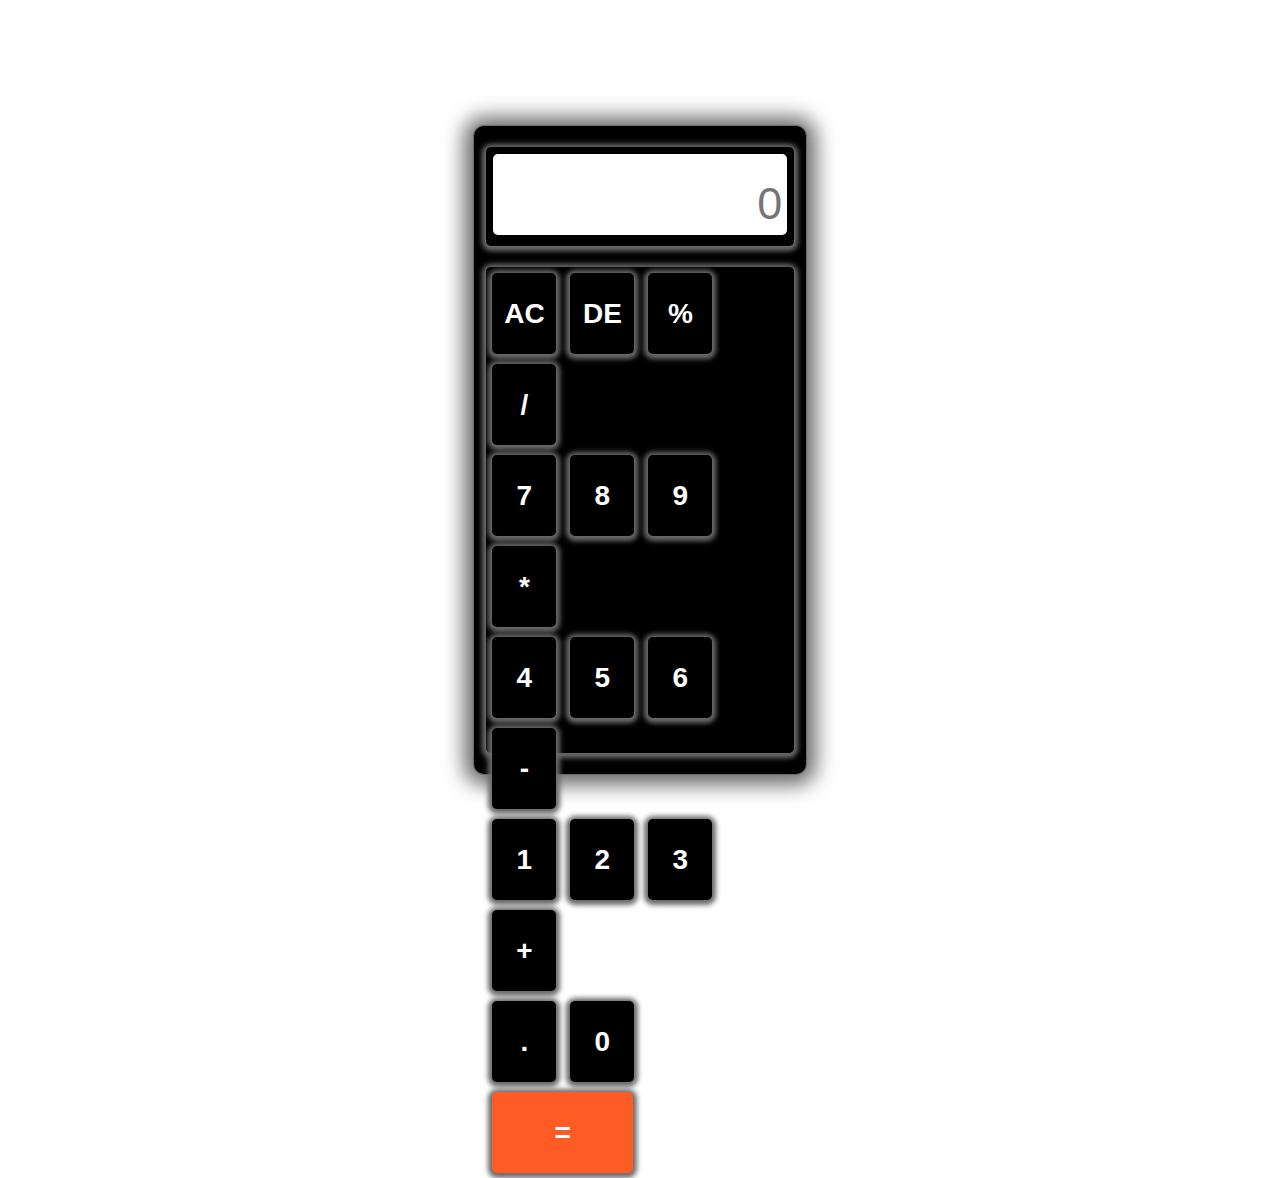
<file: web development (CFC)/DAY 6 (JavaScript)/index.html>
<!DOCTYPE html>
<html lang="en">
<head>
    <meta charset="UTF-8">
    <meta name="viewport" content="width=device-width, initial-scale=1.0">
    <title>JavaScript</title>

    <link rel="stylesheet" href="style.css">
</head>
<body>
    <div class="main">
        <div class="calculator">
            <div class="display">
                <input type="text" id="display" placeholder="0" readonly>
            </div>
            <div class="numbers">
                <div class="row1">
                    <button class="btn" id="reset">AC</button>
                    <button class="btn" id="del">DE</button>
                    <button class="values" id="per">%</button>
                    <button class="values" id="div">/</button>
                </div>
                <div class="row2">
                    <button class="values" id="seven">7</button>
                    <button class="values" id="eight">8</button>
                    <button class="values" id="nine">9</button>
                    <button class="values" id="mul">*</button>

                </div>
                <div class="row3">
                    <button class="values" id="four">4</button>
                    <button class="values" id="five">5</button>
                    <button class="values" id="six">6</button>
                    <button class="values" id="sub">-</button>
                </div>
                <div class="row4">
                    <button class="values" id="one">1</button>
                    <button class="values" id="two">2</button>
                    <button class="values" id="three">3</button>
                    <button class="values" id="add">+</button>
                </div>
                <div class="row5">
                    <button class="values" id="dot">.</button>
                    <button class="values" id="zero">0</button>
                    <button class="btn" id="equals">=</button>
                </div>
            </div>
        </div>
    </div>
    <script src="./script.js"></script>
</body>
</html>
</file>
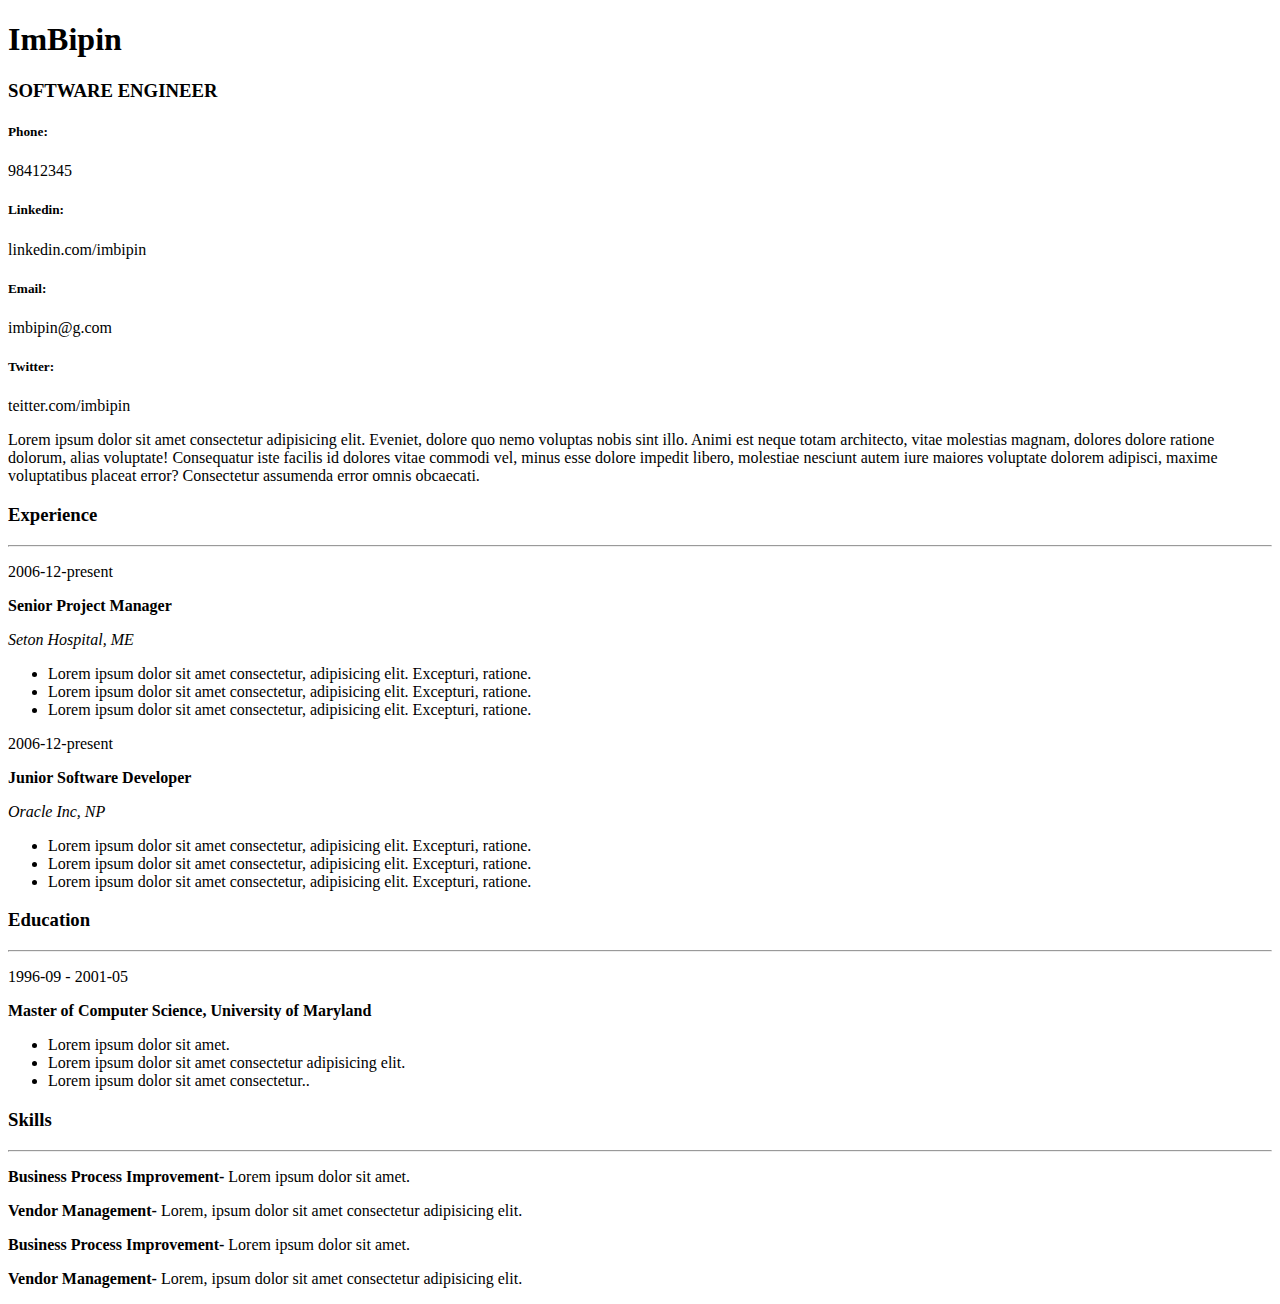
<file: web development (CFC)/day1.html>
<!DOCTYPE html>
<html lang="en">
<head>
    <meta charset="UTF-8">
    <meta name="viewport" content="width=device-width, initial-scale=1.0">
    <title>Document</title>
</head>
<body>
    <main>
        <header>
            <div class="introduction">
                <h1 class="name">ImBipin</h1>
                <h3>SOFTWARE ENGINEER</h3>
            </div>
            <div class="details">
                <h5>Phone:</h5> <p>98412345</p>
                <h5>Linkedin:</h5> <p>linkedin.com/imbipin</p>
            </div>
            <div class="accounts">
                <h5>Email:</h5> <p>imbipin@g.com</p>
                <h5>Twitter:</h5> <p>teitter.com/imbipin</p>
            </div>
            <div class="bi0">
                <p>Lorem ipsum dolor sit amet consectetur adipisicing elit. Eveniet, dolore quo nemo voluptas nobis sint illo. Animi est neque totam architecto, vitae molestias magnam, dolores dolore ratione dolorum, alias voluptate!
                Consequatur iste facilis id dolores vitae commodi vel, minus esse dolore impedit libero, molestiae nesciunt autem iure maiores voluptate dolorem adipisci, maxime voluptatibus placeat error? Consectetur assumenda error omnis obcaecati.</p>
            </div>
        </header>
        <div class="container">

            <!-- Experience -->
            <div class="experience">
                <h3 class="topic">Experience</h3>
                <hr>
                <div class="yearlyExpe">
                    <p>2006-12-present</p> 
                    <p><b>Senior Project Manager</b></p>
                    <p><i>Seton Hospital, ME</i></p>
                    <ul>
                        <li>Lorem ipsum dolor sit amet consectetur, adipisicing elit. Excepturi, ratione.</li>
                        <li>Lorem ipsum dolor sit amet consectetur, adipisicing elit. Excepturi, ratione.</li>
                        <li>Lorem ipsum dolor sit amet consectetur, adipisicing elit. Excepturi, ratione.</li>
                    </ul>
                </div>
                <div class="yearlyExpe">
                    <p>2006-12-present</p> 
                    <p><b>Junior Software Developer</b></p>
                    <p><i>Oracle Inc, NP</i></p>
                    <ul>
                        <li>Lorem ipsum dolor sit amet consectetur, adipisicing elit. Excepturi, ratione.</li>
                        <li>Lorem ipsum dolor sit amet consectetur, adipisicing elit. Excepturi, ratione.</li>
                        <li>Lorem ipsum dolor sit amet consectetur, adipisicing elit. Excepturi, ratione.</li>
                    </ul>
                </div>
            </div>

            <!-- Education -->
            <div class="education">
                <h3 class="topic">Education</h3>
                <hr>
                <div class="academic">
                    <p>1996-09 - 2001-05</p>
                    <p><b>Master of Computer Science, University of Maryland</b></p>
                    <ul>
                        <li>Lorem ipsum dolor sit amet.</li>
                        <li>Lorem ipsum dolor sit amet consectetur adipisicing elit.</li>
                        <li>Lorem ipsum dolor sit amet consectetur..</li>
                    </ul>
                </div>
            </div>

            <!-- Skills -->
             <div class="skills">
                <h3 class="topic">Skills</h3>
                <hr>
                <p><b>Business Process Improvement-</b> Lorem ipsum dolor sit amet.</p>
                <p><b>Vendor Management-</b> Lorem, ipsum dolor sit amet consectetur adipisicing elit.</p>
                <p><b>Business Process Improvement-</b> Lorem ipsum dolor sit amet.</p>
                <p><b>Vendor Management-</b> Lorem, ipsum dolor sit amet consectetur adipisicing elit.</p>
             </div>
        </div>
    </main>
</body>
</html>
</file>
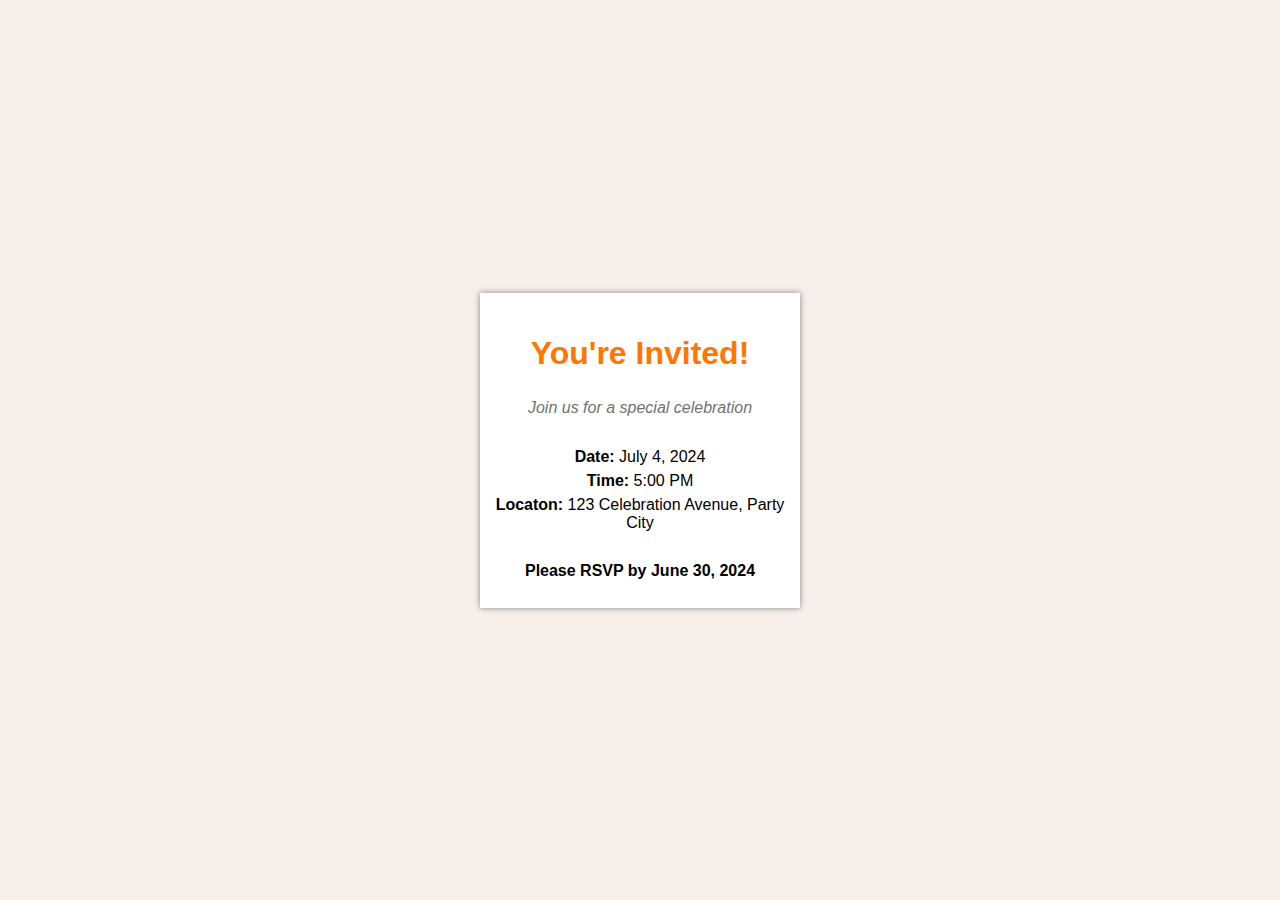
<file: web development (CFC)/day2.html>
<!DOCTYPE html>
<html lang="en">
<head>
    <meta charset="UTF-8">
    <meta name="viewport" content="width=device-width, initial-scale=1.0">
    <title>Invitation</title>

    <!-- Custom CSS -->
    <link rel="stylesheet" href="./assets/style/day2.css">

</head>
<body>
    <div class="main">
        <div class="container">
            <h1>You're Invited!</h1>
            <p id="text">Join us for a special celebration</p>
            <div class="info">
                <p><b>Date:</b> July 4, 2024</p>
                <p><b>Time:</b> 5:00 PM</p>
                <p><b>Locaton:</b> 123 Celebration Avenue, Party City</p>
            </div>
            <p><b>Please RSVP by June 30, 2024</b></p>
        </div>
    </div>
</body>
</html>
</file>
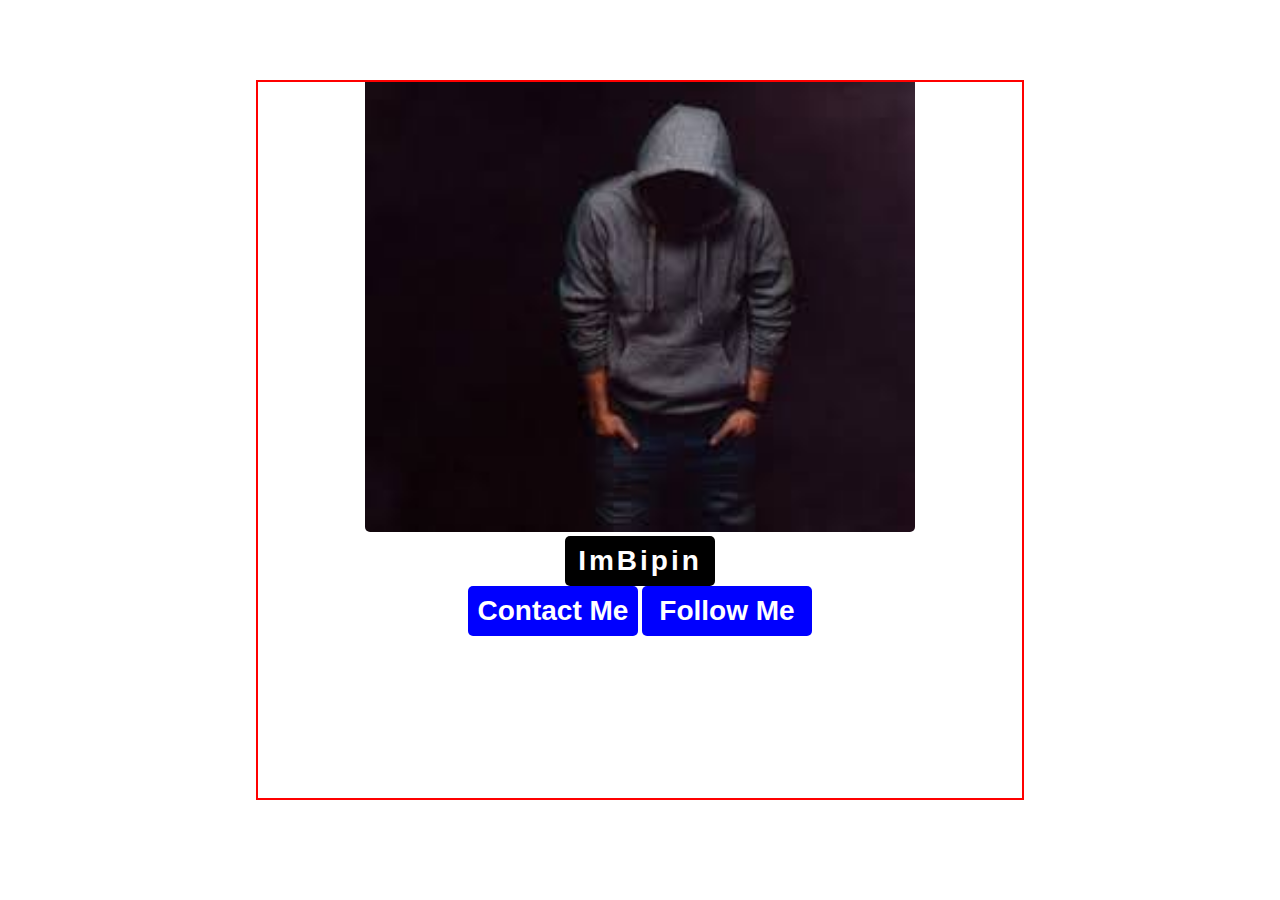
<file: web development (CFC)/day4.html>
<!DOCTYPE html>
<html lang="en">
<head>
    <meta charset="UTF-8">
    <meta name="viewport" content="width=device-width, initial-scale=1.0">
    <title>Document</title>
    <!-- Custom CSS -->
     <link rel="stylesheet" href="./assets/style/day4.css">
</head>
<body>
    <div class="main">
        <div class="profile">
            <img src="./assets/images/image.jpg" alt="">
        </div>
        <div class="name">
            <button class="myName">ImBipin</button>
        </div>
        <div class="link">
            <button class="contact">Contact Me</button>
            <button class="follow">Follow Me</button>
        </div>
    </div>
</body>
</html>
</file>
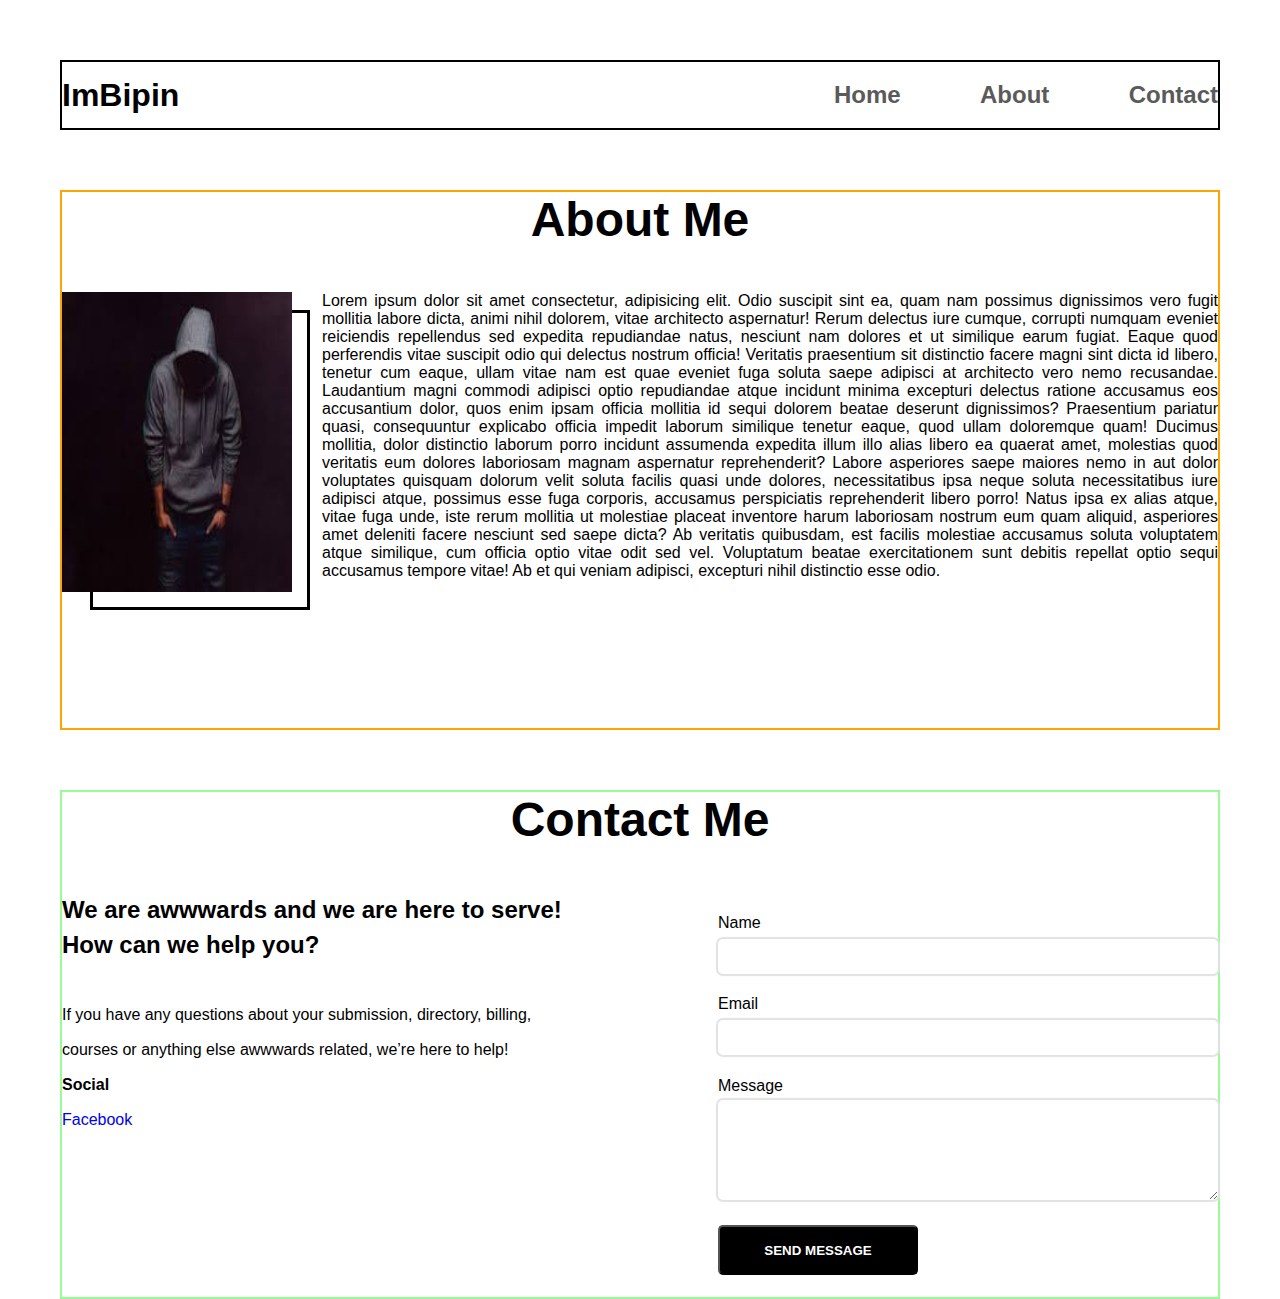
<file: web development (CFC)/protfolio.html>
<!DOCTYPE html>
<html lang="en">
<head>
    <meta charset="UTF-8">
    <meta name="viewport" content="width=device-width, initial-scale=1.0">
    <title>Portfolio</title>
    <!-- Custom CSS -->
    <link rel="stylesheet" href="./assets/style/portfolio.css">
</head>
<body>
    <div class="main">
        <div class="header">
            <div class="logo">
                <h1>ImBipin</h1>
            </div>
            <div class="nav">
                <ul>
                    <li><a href="#">Home</a></li>
                    <li><a href="#aboutMe">About</a></li>
                    <li><a href="#contactMe">Contact</a></li>
                </ul>
            </div>
        </div>
        <div class="body">
            <div class="topic" id="aboutMe"><h1>About Me</h1></div>
            <div class="aboutMe">
                <div class="frame"></div>
                <div class="profileImg">
                    <img src="./assets/images/image.jpg" alt="">
                </div>
                <div class="bio">
                    <p>Lorem ipsum dolor sit amet consectetur, adipisicing elit. Odio suscipit sint ea, quam nam possimus dignissimos vero fugit mollitia labore dicta, animi nihil dolorem, vitae architecto aspernatur! Rerum delectus iure cumque, corrupti numquam eveniet reiciendis repellendus sed expedita repudiandae natus, nesciunt nam dolores et ut similique earum fugiat. Eaque quod perferendis vitae suscipit odio qui delectus nostrum officia! Veritatis praesentium sit distinctio facere magni sint dicta id libero, tenetur cum eaque, ullam vitae nam est quae eveniet fuga soluta saepe adipisci at architecto vero nemo recusandae. Laudantium magni commodi adipisci optio repudiandae atque incidunt minima excepturi delectus ratione accusamus eos accusantium dolor, quos enim ipsam officia mollitia id sequi dolorem beatae deserunt dignissimos? Praesentium pariatur quasi, consequuntur explicabo officia impedit laborum similique tenetur eaque, quod ullam doloremque quam! Ducimus mollitia, dolor distinctio laborum porro incidunt assumenda expedita illum illo alias libero ea quaerat amet, molestias quod veritatis eum dolores laboriosam magnam aspernatur reprehenderit? Labore asperiores saepe maiores nemo in aut dolor voluptates quisquam dolorum velit soluta facilis quasi unde dolores, necessitatibus ipsa  neque soluta necessitatibus iure adipisci atque, possimus esse fuga corporis, accusamus perspiciatis reprehenderit libero porro! Natus ipsa ex alias atque, vitae fuga unde, iste rerum mollitia ut molestiae placeat inventore harum laboriosam nostrum eum quam aliquid, asperiores amet deleniti facere nesciunt sed saepe dicta? Ab veritatis quibusdam, est facilis molestiae accusamus soluta voluptatem atque similique, cum officia optio vitae odit sed vel. Voluptatum beatae exercitationem sunt debitis repellat optio sequi accusamus tempore vitae! Ab et qui veniam adipisci, excepturi nihil distinctio esse odio.</p>
                </div>
            </div>
        </div>
        <div class="footer">
            <div class="topic" id="contactMe"><h1>Contact Me</h1></div>
            <div class="contactMe">
                <div class="contactText">
                    <h2>We are awwwards and we are here to serve! How can we help you?</h2> <br>
                    <p>If you have any questions about your submission, directory, billing, courses or anything else awwwards related, we’re here to help!</p>

                    <div class="website"><b>Social</b>
                        <p><a href="https://www.facebook.com/">Facebook</a></p>
                    </div>
                </div>
                <div class="contactForm">
                    <form action="">
                        <label for="name">Name <br>
                        <input type="text" name="name" id="name">
                        </label>

                        <label for="email">Email <br>
                        <input type="text" name="email" id="email">
                        </label>

                        <label for="message">Message <br>
                        <textarea name="message" id="message"></textarea>
                        </label>

                        <button type="submit" class="btn">SEND MESSAGE</button>
                    </form>
                </div>
            </div>
        </div>
    </div>
</body>
</html>
</file>
<file: web development (CFC)/DAY 6 (JavaScript)/style.css>
*{
    margin: 0;
    padding: 0;
    box-sizing: border-box;
}
.main {
    height: 100vh;
    width: 100vw;
    display: flex;
    justify-content: center;
    align-items: center;
}
.calculator {
    height: 72vh;
    width: 26vw;
    border: none;
    border-radius: 10px;
    box-shadow: 0px 0px 0px 1px #6b6b6b, 0px 1px 20px 10px #6b6b6b;
    display: flex;
    flex-direction: column;
    justify-content: space-evenly;
    align-items: center;
    background-color: #000000;
}
.display {
    height: 11vh;
    width: 24vw;
    text-align: center;
    border-radius: 5px;
    box-shadow: 0px 1px 5px 4px #6b6b6b;
}
.display input {
    height: 9vh;
    width: 23vw;
    font-size: 45PX;
    font-weight: 500;
    border-radius: 5px;
    margin-top: 7px;
    border: none;
    text-align: end;
}
.display input:focus {
    outline: none;
}
.display input::placeholder {
    position: absolute;
    right: 5px;
    bottom: 5px;
}
.numbers {
    height: 54vh;
    width: 24vw;
    border: 1px solid;
    border-radius: 5px;
    display: flex;
    flex-direction: column;
    justify-content: space-evenly;
    align-items: center;
    box-shadow: 0px 1px 5px 4px #6b6b6b;
}
.numbers button {
    height: 9vh;
    width: 5vw;
    margin: 5px;
    font-size: 28PX;
    font-weight: 600;
    text-align: center;
    border-radius: 5px;
    border: navajowhite;
    background-color: #000000;
    color: #ffffff;
    box-shadow: 0px 1px 5px 4px #6b6b6b;
}
.numbers button:hover {
    background-color: #dfdfdf;
    color: #000000;
    font-weight: 600;
    cursor: pointer;
}
.numbers .row5 #equals {
    width: 11vw;
    background-color: #ff5b25;
}

/* 
@media screen and (max-width: 767px) {
    .calculator {
        height: 100vh;
        width: 100vw;
    }
    
    .display {
        height: 14vh;
        width: 90vw;
    }
    .display input {
        height: 12vh;
        width: 85vw;
        margin-top: 12px;
    }
    .numbers {
        height: 75vh;
        width: 90vw;
        box-shadow: 0px 1px 5px 4px #6b6b6b;
    }
    .numbers button {
        height: 11vh;
        width: 3rem;
        font-size: 1.5em;
        margin: 9px;
    }
    .numbers .row5 #equals {
        width: 41vw;
    }
} 
@media screen and (min-width: 768px) and (max-width: 1023) {
    .calculator {
        height: 85vh;
        width: 60vw;
    }
    
    .display {
        height: 14vh;
        width: 58vw;
    }
    .display input {
        height: 12vh;
        width: 57vw;
    }
    .numbers {
        height: 60vh;
        width: 58vw;
        border: 1px solid;
        border-radius: 5px;
        display: flex;
        flex-direction: column;
        justify-content: space-evenly;
        align-items: center;
        box-shadow: 0px 1px 5px 4px #6b6b6b;
    }
    .numbers button {
        height: 10vh;
        width: 12vw;
        margin: 6px;
        font-size: 44px;
    }
    .numbers .row5 #equals {
        width: 25vw;
    }
} */
</file>
<file: web development (CFC)/assets/style/day2.css>
* {
    margin: 0;
    padding: 0;
    box-sizing: border-box;
}
body {
    font-family: Arial, Helvetica, sans-serif;
}
.main {
    height: 100vh;
    width: 100vw;
    background-color: #f7efea;
    display: flex;
    justify-content: center;
    align-items: center;   
}
.container {
    width: 25vw;
    height: 35vh;
    background-color: #ffffff;
    box-shadow: 0px 0px 6px #858484;
    display: flex;
    flex-direction: column;
    justify-content: space-evenly;
    align-items: center;
}
h1 {
    padding-top: 15px;
    color: #ff7700;
}
#text {
    color: #737070;
    font-style: italic;
}
.info {
    text-align: center;
}
.info p {
    padding: 3px;
}
</file>
<file: web development (CFC)/assets/style/day4.css>
*{
    margin: 0;
    padding: 0;
    box-sizing: border-box;
}
body {
    display: flex;
    justify-content: center;
    margin-top: 80px;
}
.main {
    height: 80vh;
    width: 60vw;
    display: flex;
    flex-direction: column;
    justify-content: space-between;
    align-items: center;
    border: 2px solid red;
}
img {
    height: 50vh;
    width: 100%;
    border-radius: 0 0 5px 5px;
}
.myName {
    height: 50px;
    width: 150px;
    border: none;
    background-color: black;
    color: white;
    font-size: 28px;
    border-radius: 5px;
    font-weight: 700;
    letter-spacing: 3px;
}
.link {
    height: 300px;
}
.contact, .follow {
    height: 50px;
    width: 170px;
    border: none;
    background-color: #0000ff;
    color: white;
    font-size: 28px;
    font-weight: 600;
    border-radius: 5px;
}
</file>
<file: web development (CFC)/assets/style/portfolio.css>
*{
    margin: 0;
    padding: 0;
    box-sizing: border-box;
}
html {
    scroll-behavior: smooth;
}
body {
    font-family: Arial, Helvetica, sans-serif;
    
}
a {
    text-decoration: none;
}
.main {
    height: 100vh;
}
.header {
    height: 70px;
    margin: 60px;
    border: 2px solid black;
    display: flex;
    justify-content: space-between;
    align-items: center;
}
.nav {
    width: 30vw;
}
.nav ul {
    display: flex;
    justify-content: space-between;
    list-style: none;
    font-weight: 700;
}
.nav ul li a {
    color: #5a5a5a;
}
.nav ul li a:hover {
    color: black;
}
.nav a {
    font-size: 24px;
    text-decoration: none;
}
.body {
    height: 60vh;
    margin: 60px;
    border: 2px solid orange;
}
.aboutMe {
    display: flex;
}
.aboutMe .frame {
    height: 300px;
    width: 220px;
    border: 3px solid black;
    position: absolute;
    top: 310px;
    left: 90px;
    z-index: -100;
}
.aboutMe img {
    height: 300px;
    width: 250px;
    padding: 0 20px 0 0;
}
.aboutMe .bio {
    padding-left: 10px;
    text-align: justify;
}
.footer {
    margin: 60px;
    border: 2px solid palegreen;
}
.topic h1 {
    height: 100px;
    text-align: center;
    font-size: 48px;
}
.footer .contactMe {
    width: 100%;
    display: flex;
    justify-content: space-between;
}
.footer .contactMe  .contactText {
     width: 40vw;
     line-height: 35px;
}
.footer form {
    height: 45vh;
    display: flex;
    flex-direction: column;
    justify-content: space-evenly;
}
.footer form input, .footer form  textarea {
    width: 500px;
    padding-bottom: 30px;
    border: none;
    box-shadow: 0 0 1px 2px #e2e2e2;
    border-radius: 5px;
}
.footer form input {
    height: 35px;
}
.footer form  textarea {
    height: 100px;
    margin-top: 5px;
}
.footer button {
    height: 50px;
    width: 200px;
    background-color: black;
    color: white;
    font-weight: 700;
    border-radius: 5px;
}
.footer button:hover {
    font-weight: 700;
    background-color: white;
    color: black;
    cursor: pointer;
}
</file>
